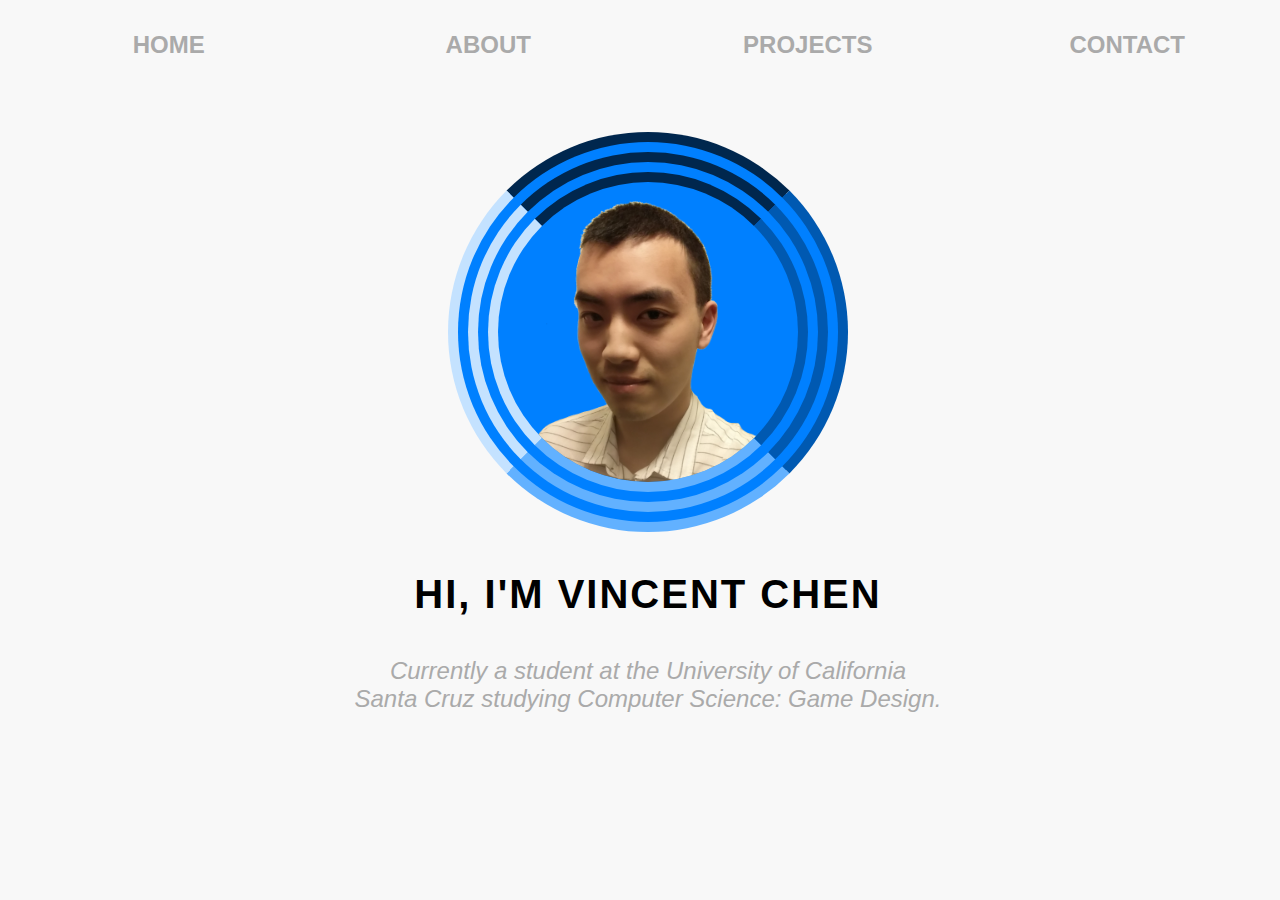
<file: index.html>
<!DOCTYPE html>
<html>
	<head>
		<title>Vincent Chen</title>
		<link rel="shortcut icon" href="assets/puddi.png">
		<link href="assets/index.css" rel="stylesheet">
		<link rel="stylesheet" href="https://maxcdn.bootstrapcdn.com/font-awesome/4.4.0/css/font-awesome.min.css">
		<script src="https://ajax.googleapis.com/ajax/libs/jquery/2.1.3/jquery.min.js"></script>
		<script src="assets/index.js" type="text/javascript"></script>
		<meta name="description" content="Student at the University of California Santa Cruz studying Computer Science: Game Design.">
	</head>
	<body>
		<section id="menu">
			<!-- menu selection-->
			<table>
				<tr>
					<td id="menu-home"><h2>HOME</h2></td>
					<td id="menu-about"><h2>ABOUT</h2></td>
					<td id="menu-projects"><h2>PROJECTS</h2></td>
					<td id="menu-contact"><h2>CONTACT</h2></td>
				</tr>
			</table>
		</section>

		<section id="home">
			<div id="image-frame"></div>
			<div>
				<p id="title-name">Hi, I'm Vincent Chen</p>
				<p id="title-description">Currently a student at the University of California<br>Santa Cruz studying Computer Science: Game Design.</p>
			</div>
		</section>

		<section id="about">
			<!-- todo: header images
			i class="fa fa-star-o fa-3x"></i> -->
			<p class="description-header">Introduction<p>
			<div>
				<p>Last Edited: Sept 14, 2015</p>
				<p>I'm Vincent Chen, a 4th year (2nd year transfer) Computer Science: Game Design major at the University of California, Santa Cruz. If I were to choose a few words to describe myself, I'd consider myself an easy going yet competitive and ambitious individual.</p>
				<p>In 2009, my uncle gifted me a book on introductory Java and after a few weeks of making colorful shapes appear in a canvas or creating a functional BrickOut game, I found great joy in programming. Since I was a kid, I enjoyed PC gaming in my free time. Combining my two passions, I decided that my dream would be to work with others to develop creative and fun games for people of all ages around the world to enjoy.</p>
				<p>I'm a huge fan of League of Legends. I began playing in season 1 with a group of close friends who introduced me to the MOBA genre. As I am an incredibly competitive person, I've reached some of the higher ranks in the past few seasons and I keep up with the professional League of Legends scene. My favorite team has been and will always be TSM, the team that sparked my ongoing interest in the game.</p>
				<p>When I'm relaxing or doing work, I often listen to a variety of music, most of which can be found on YouTube. When I'm gaming or crunching out code, I keep upbeat electronic music from Monstercat, NoCopyrightSounds, and Nexus Network on in the background. When I'm in the mood for chill or relaxing music, I find songs from Liquicity and Relaxdaily.</p>
				<p>I'm determined to gain all the knowledge and experience by keeping an open mind and tackling any challenge I'm faced with. I'm open to collaboration with teammates to solve complex problems that may seem difficult at first glance. With my current skillset, I want to be a software engineer that works on client software for browsers and desktops. As the school year progresses, I hope to strengthen my coding coding skills, specifically in C++, and continue to enjoy working on projects for school and in my free time.</p>
			</div>

			<p class="description-header">Work</p>
			<div>
				<p><strong>Academia Sinica</strong>, Institute of Information Science<p>
				<p>Intern 07/2014 - 08/2014<p>
				<ul>
					<li>Participated in developing distributed polling systems for monitored objects from distributed sources</li>
					<li>Focused on improving the front-end code for the MAD-IS and conducted tests to debug the MAD-POS scripts</li>
					<li>Collaborated with research assistants and other interns</li>
				</ul>
			</div>

			<p class="description-header">Education</p>
			<div>
				<p><strong>UC Santa Cruz</strong> - B.S. in Computer Science: Game Design, Sept 2014 - June 2016 (GPA: 3.63) Current Student, Expected graduation June 2016</p>

				<p><strong>University of Washington, Seattle</strong> - Sept 2012 - June 2014 (GPA 3.34)</p>

				<p><strong>Archbishop Mitty High School</strong> - Graduated in 2012</p>
			</div>
		</section>

		<section id="projects">
			<!-- http://tympanus.net/codrops/2012/08/08/circle-hover-effects-with-css-transitions/ -->
			<p class="description-header">Current</p>
			<ul class="proj-grid">
				<li>
					<div class="proj-item proj-img-3">
						<div class="proj-info">
							<h3>Birds At Arms</h3>
							<p>Casual 8 player MOBA where birds fight each other to destroy the opposing base (currently in development)</p>
							<p>C++</p>
							<a href="https://github.com/EthanShimooka/BAA">Link</a>
						</div>
					</div>
				</li>
				<li>
					<div class="proj-item proj-img-4">
						<div class="proj-info">
							<h3>FILM 170A</h3>
							<p>Link to a compilation of projects done in the Foundations of Digial Media course</p>
							<p>Projects will be uploaded when completed</p>
							<a href="film170.html">Link</a>
						</div>
					</div>
				</li>
			</ul>
			<p class="description-header">Past</p>
			<ul class="proj-grid">
				<li>
					<div class="proj-item proj-img-1">
						<div class="proj-info">
							<h3>Kilobots</h3>
							<p>A 2D side-scrolling platformer where the player must collect and use various colored kilobots to progress as far as possible in the stage within a minute. Stages are procedurally generated so each playthrough will have different platforms.</p>
							<p>HTML, JavaScript</p>
							<a href="https://github.com/UVERkill/KiloBots">View on Github</a>
						</div>
					</div>
				</li>
				<li>
					<div class="proj-item proj-img-2">
						<div class="proj-info">
							<h3>Aria</h3>
							<p>72-hour game jam using Unity3D to make a soccer game with boats. Focused on peer programming.</p>
							<p>Unity3D, C#</p>
							<a href="https://github.com/shrackner/ARIA">View on Github</a>
						</div>
					</div>
				</li>
			</ul>
		</section>

		<section id="contact">
			<p class="description-header">Resume</p>
			<p>Last Edited: Oct 14, 2015</p>
			<p>My resume can be found below. Personal information has been removed. Please contact me if you would like more information.</p>
			<ul>
				<li><a href="VincentChenResume.pdf" download>VincentChenResume.pdf</a></li>
				<li><a href="VincentChenResume.doc" download>VincentChenResume.doc</a></li>
				<li><a href="VincentChenResume.docx" download>VincentChenResume.docx</a></li>
			</ul>
			<p class="description-header">Email</p>
			<p>Send me questions, comments, criticisms, etc. here: <a href="mailto:vchen9@ucsc.edu">vchen9@ucsc.edu</a></p>
			<p class="description-header">LinkedIn</p>
			<p>Connect with me on <a href="https://www.linkedin.com/in/chenvin">LinkedIn</a></p>
		</section>
	</body>
</html>
</file>
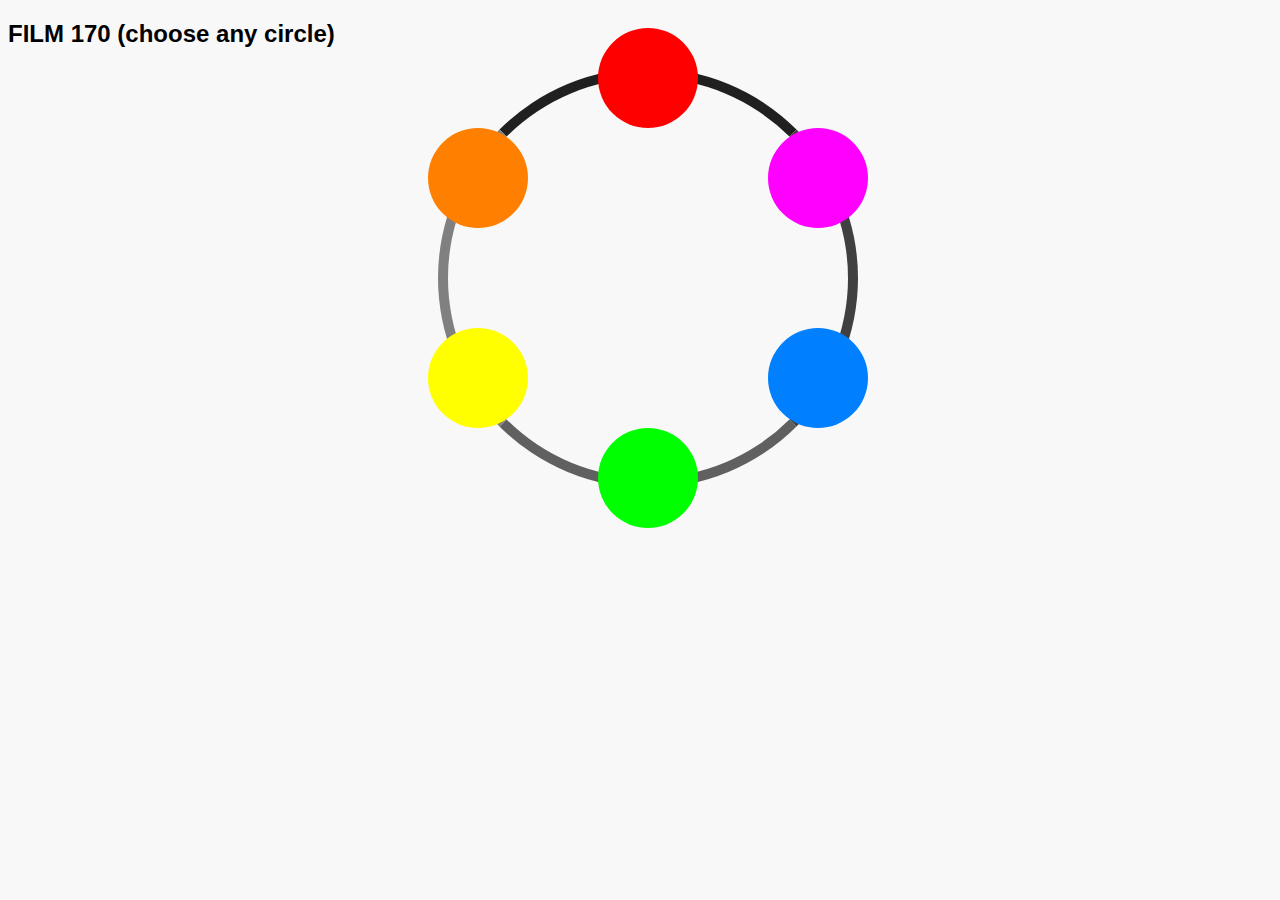
<file: film170.html>
<!DOCTYPE html>
<html>
	<head>
		<title>Film 170 Projects</title>
		<link rel="shortcut icon" href="assets/puddi.png">
		<link href="assets/film170/film.css" rel="stylesheet">
		<script src="https://ajax.googleapis.com/ajax/libs/jquery/2.1.3/jquery.min.js"></script>
		<script src="assets/film170/film.js" type="text/javascript"></script>
		<meta name="description" content="Compilation of projects from Film170 (Fall 2015)">
	</head>
	<body>
		<h2>FILM 170 (choose any circle)</h2>

		<div id="projectwheel">
			<div id="spinner">
				<div class="proj-item proj-item-1"></div>
				<div class="proj-item proj-item-2"></div>
				<div class="proj-item proj-item-3"></div>
				<div class="proj-item proj-item-4"></div>
				<div class="proj-item proj-item-5"></div>
				<div class="proj-item proj-item-6"></div>
			</div>
		</div>

		<div id="projectdisplay">
			<div id="proj1">
				<h2><a href="http://people.ucsc.edu/~mimlowe/project1/one.html">Labyrinth</a></h2>
				<p>October 7, 2015</p>
				<p><strong>Project Statement</strong></p>
				<p>Through the technological advances in the past century, more and more parts of our daily life is shifting from the real world to the digital world. Objects like newspapers, books, and photographs have all been given a digital form that can be easily viewed and shared at the click of a mouse. These objects, once physical entities, are now losing their material form, "[their] presence in time and space, [their] unique existence at the place where it happens to be" (Benjamin, 3) in order to live up to the rapid pace of our technology filled lifestyles. These objects are losing what Walter Benjamin calls "the aura of the work of art". In the past, art something that was drawn or painted on a canvas at some place and some time. Once completed, the piece of art was an unique object in the world. As we enter the digital age, art can now be easily reproduced, either through photographs of unique artworks, or artworks drawn on a computer screen and saved digitally as a combination of binary numbers. Despite losing some of its uniqueness, art can now be easily distributed and shared for all to view.</p>
				<p>I believe that the technological age has definitely changed our perception of art. To demonstrate this, our project consists of a labyrinth of images and inspirational quotes, linked together using hypertext. Some of the images correctly depict the original source of the quote while others are misattributed. This is to mirror the idea that digital forms of art and media have lost its uniqueness when viewed online since it no longer has an attributed time and place much like how the misattributed quotes can be posted an infinite amount of different times on the Internet.</p>
				<p>Hypertext serves as a way to link different things together through words as well as images, videos, or sounds. Humans are able to click on elements on webpages to view other related pages of their choice. At first glance, a user may have this preconception that the quotes are directly said by the displayed character since we chose combinations that would seem believable. As the user traverses through the pages, they soon realize that most quotes actually have no direct connection to the character. This is done to question the idea of online authorship - can we believe everything on the Internet to be true or factual? Our project randomly links words to other pages, but if I were to relink the pages, I would want the chosen word or image to be related to the next page. It was interesting how we were to make a labyrinth or maze - something that has a definite beginning and end - using hypertext - something that has no endpoints. The Internet complements the real world as a way to connect people around the world through digital media.</p>
				<p><strong>Prototype Documentation</strong></p>
				<a href="assets/film170/p1_1.JPG">Theme Planning</a>
				<a href="assets/film170/p1_3.JPG">Planning Continued</a>
				<a href="assets/film170/p1_2.JPG">Linking Map</a>
			</div>

			<div id="proj2">
				<h2>Mapping</h2>
				<p>October 14, 2015</p>
				<p><strong>Project Statement</strong></p>
				<p>There are multiple ways to display digital media works on the web. One could display his or her work in a linear fashion, making use of HTML drop down selection menus or just plain text lists displayed on a page. However, those formats lack in visual presentation of work and promote a sense of linearity when users are looking at the page. In order to create a display scheme that promotes non-linearity while maintaining hypertexual links to other digital media works, I designed and prototyped a display wheel that shows a preview of the project within the circle. Users are able to click on these circles in any order, which loads the detailed description and links in a box below. The graphics are purely done with HTML divs with CSS formatting. A JavaScript function brings the page to life by changing the CSS to animate the display. The bottom most circle will be the current project being viewed.</p>
				<p>Why did I choose to make a wheel? Circular objects give a sense of non-linearity because there's no real beginning and end. A user can choose and view the projects that interest them the most. Furthermore, circles give this feeling of connectivity - things that are positioned on the border of the circle are connected in some way.</p>
				<p>Below I have some pictures of hand drawn prototypes. With a bit of calculations, I'm able to position the circles relative to the circle so that all elements rotate simultaneously. Currently, the text below the preview wheel does not update dynamically based on which circle the user chooses; there are plans to fix this issue in the following weeks. Additionally, future iterations of this display wheel may include better formatting of the text as well as moving the title of the work into the center of the display wheel.</p>
				<p><strong>Prototype Documentation</strong><p>
				<a href="assets/film170/p2_1.jpg">Initial Draft</a>
				<a href="assets/film170/p2_2.jpg">Calculations</a>
			</div>

			<div id="proj3">
				<h2><a href="film170/processing.html">Processing</a></h2>
				<p>October 21, 2015</p>
				<p><strong>Project Statement</strong></p>
				<p>On the web, there are many ways that text can be viewed. News sites like ESPN or online encyclopedias like Wikipedia display the text in article form which is just a block of text. Other forms of text may include infographics which combine text and graphical data or text paired with videos to enhance the user experience. For this project, I created a simple interactive page that displays a nursury rhyme we all learned as children - Twinkle Twinkle Little Star. Taking this text, I wanted to bring the text to life without the aid of images or video. Since the poem is literally about shining stars, I thought to create a page that had blinking text to simulate looking at bright stars in the night sky. The first interation had four lines of text that faded in and out; however, it did not look natural for there to only be four elements representing shining stars, so I broke down the text further into ten segments to add more "star" elements to the page. As for placement, random locations were generated each time a star "faded away" to give a sense that there are a lot more than ten stars in the sky (which is supposed to simulate the billions of stars in the universe). With the main display completed, a problem I ran into was that it was difficult to follow along with the text since the sections were given a random position on the screen. To make it easier to read the text in the order it is intended, one phrase of the poem is highlighted in yellow at one time. The user can click anywhere on the page to highlight and easily read the next segment of text without feeling lost. Overall, I took the text of a simple poem and organized in such a way that the text itself had both texual and visual meanings.</p>
				<p><strong>Prototype Documentation</strong></p>
				<a href="assets/film170/p3_1.jpg">Idea and Calculations</a>
			</div>

			<div id="proj4">
				<h2><a href="film170/ghostmachine/mickey.html">Ghost in the Machine</a></h2>
				<p>October 28, 2015</p>
				<p><strong>Project Statement</strong></p>
				<p>At the turn of the 19th century, cinema and film became a widespread form of entertainment - it was able to capture real time and display that segment of time over and over. Mary Ann Doane writes about how cinema has changed the way humans perceive time for not only the present but also the future. Prior to film, life events were documented as static images or plain text. By shifting from those mediums toward the medium of film where people can view and relive any recorded moment, time seems to become timeless since people of the future can always view events of the past.</p>
				<p>I think the most interesting thing to compare between different cinematic entities is how the evolution of technology shaped cinema in different periods of time. Mickey Mouse is one of the most iconic cartoon characters in the world. For those that were born in previous generations and grew up with Mickey Mouse in their childhood, they still have access to the earliest cartoon films from 1928 where Mickey is a black and white 2 dimensional character on an old TV screen since those films were created and retained in a form that can still be viewed today. For those that were born in the 21st century, we have grown to love the brightly colored 3 dimensional model of Mickey on a high definition screen. The technology advancements in animation tools and television sets has changed the appearance of the character, but even with over 80 years of history, the feeling we get from watching Mickey cartoons is the same. Just based on the characteristics of the cartoon, we are able to periodize the character since we know what kind of technology existed in the early 20th century, mid 20th century, and 21st century.</p>
				<p><strong>Prototype Documentation</strong></p>
				<p>No physical prototype</p>
			</div>

			<div id="proj5">
				<h2><a href="film170/animation/animation.html">Animation</a></h2>
				<p>November 17, 2015</p>
				<p><strong>Project Statement</strong></p>
				<p>While beginning this animation project, I found it quite difficult to choose an object to animate. I wanted to choose an object that had great significance in my everyday life. We live in a world today where technology is so vast and advanced that there are far too many objects that I consider to be important enough that it would be difficult to live without. Laying in bed one night, I decided that I would use my cellphone as the object or subject for animation.</p>
				<p>Despite the fact that my smartphone has the ability to take pictures, it can't take a picture of itself, so I had to use a regular camera to take a picture of myself holding the phone. Using that picture, I added some filters using GIMP, a free image editing software, to make the image look more cartoon-like. With some basic layer duplication and manipulation, I made the phone screen display the image, which displays a phone with the image, and so on, giving the illusion that the image had infinite depth. Animating this image took advantage of CSS3 animations which could be called from a JavaScript script. Currently, the animation only works in Chrome and other browsers with webkit-animation support.</p>
				<p>This project was mainly inspired by infinite GIFs that people post to the internet. I wanted to portray the idea that technology, such as smartphones, are such an integral part of our life that what's shown on the screen is almost the same as reality. When we wake up in the morning, looking at live feeds such as Twitter or news sites like Reddit give us the most up to date information about the world we live in, even if the event that occurred is not one that is local. The virtual world displayed on a phone or computer screen is just an extension of the real world. Sometimes we are so engrossed by technology that we forgo real life interactions for virtual interactions with others. This animation aims to show that the real world and the virtual world are seamlessly linked with one another.</p>
				<p><strong>Prototype Documentation</strong></p>
				<a href="assets/film170/p6_1.jpg">Animation Plan</a>
			</div>

			<div id="proj6">
				<h2>Mapping Revamped</a></h2>
				<p>December 3, 2015</p>
				<p><strong>Project Statement</strong></p>
				<p>As I'm a huge fan of interactive web pages, I decided to update the website to create a greater sense of immersion for users visiting the site. I did this through the use of JavaScript and CSS code that adds interactivity to the page. Before, the text was shown all on one page, with no user interactivity. Now the user can choose these spheres at the top in any order they wish to view different subpages.</p>
				<p>Since I have very little artistic talent in terms of drawing, the six circles at the top are currently the different colors on the color wheel. Initially, I planned further updates to this page that would include icons that give the user a sense of what may be on the page once they click on it. However, I actually found that the simplicity of colored circles adds a sense of mystery to the page. By not showing a preview of the project in the center of the circular object, the user can freely pick any one of the six to begin at.  Additionally, I designed the page so that the text is surrounded by a rounded border box that matches the color of the wheel. The circle is attached to the box to give a sense of unity on the page.</p>
				<p>Overall, I'm quite happy with how this project turned out in the end. Adding user interactivity to web pages definitely brings it to life and the design choice to use circles gives a sense that all the entities are somehow connected in a way. This is especially true for things on the Internet. Not only are the media entities connected on the page, but people around the world are connected through the technology we have today.</p>
			</div>
		</div>
	</body>
</html>
</file>
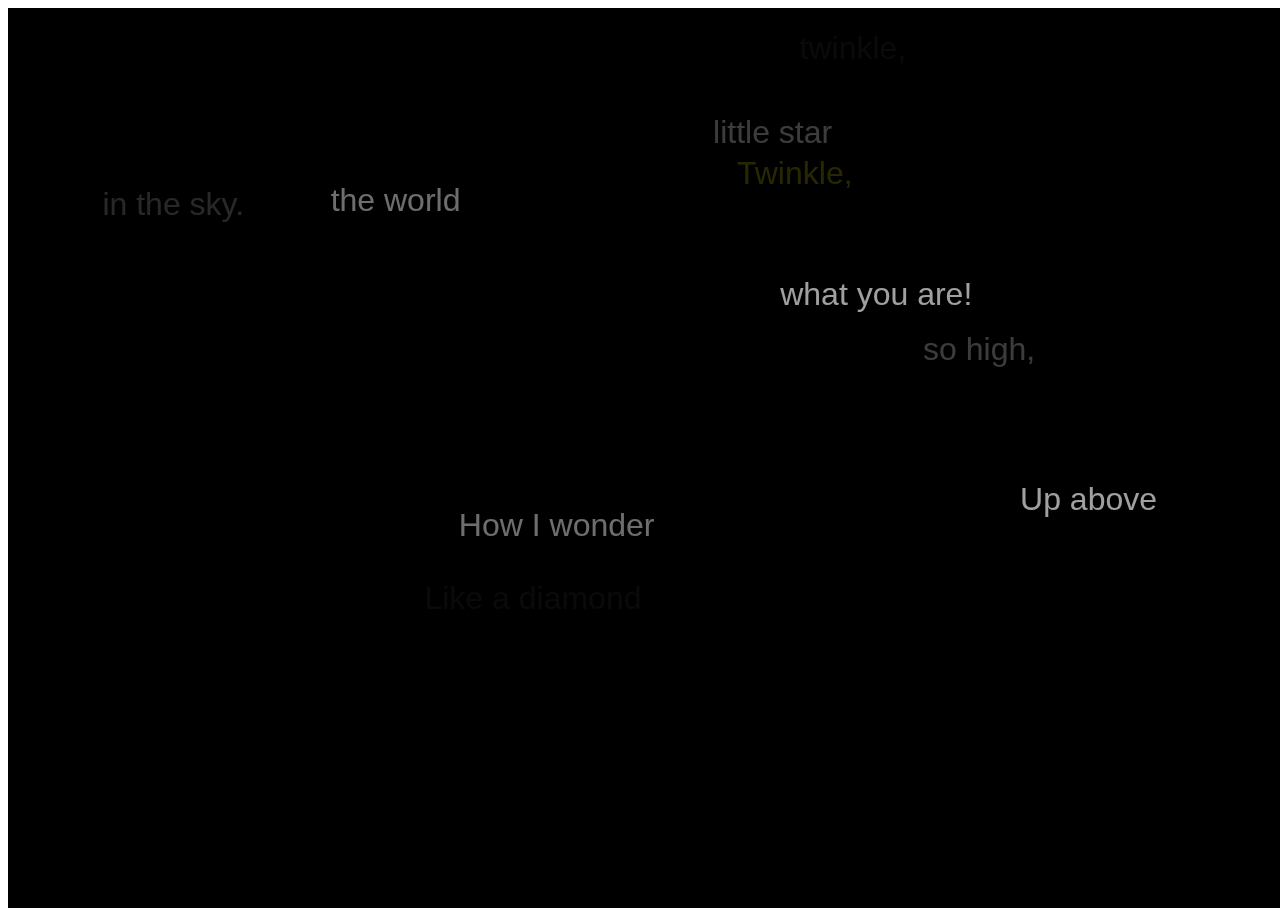
<file: film170/processing.html>
<html>
	<head>
		<script language="javascript" type="text/javascript" src="p5.js"></script>
		<script language="javascript" type="text/javascript" src="sketch.js"></script>
	</head>
	<body>
	</body>
</html>
</file>
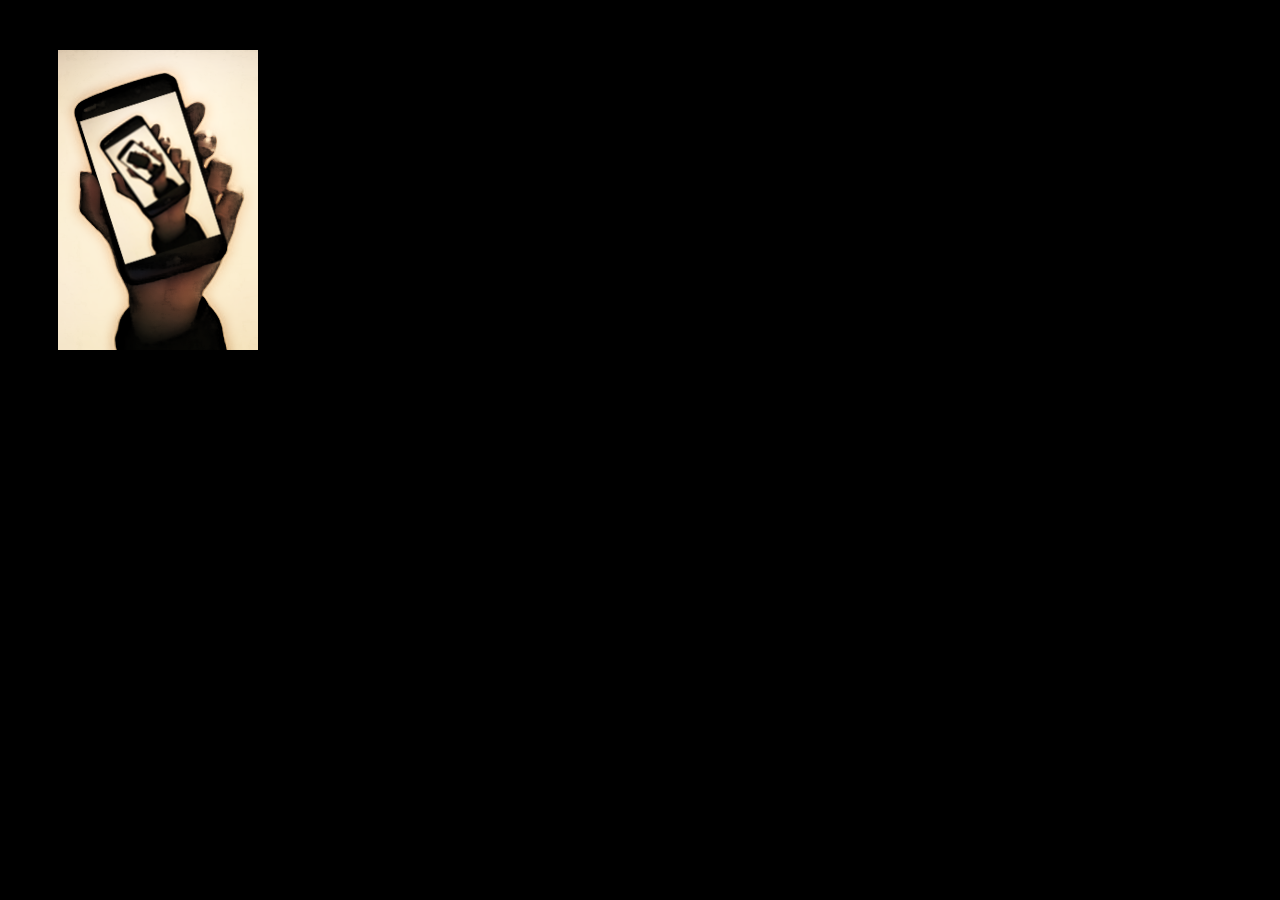
<file: film170/animation/animation.html>
<!doctype HTML>
<html>
	<head>
		<link href="animation.css" rel="stylesheet">
		<script src="https://ajax.googleapis.com/ajax/libs/jquery/2.1.3/jquery.min.js"></script>
		<script src="animation.js" type="text/javascript"></script>
	</head>
	<body>
		<div id="wrap">
			<div id="img"></div>
		</div>
	</body>
</html>
</file>
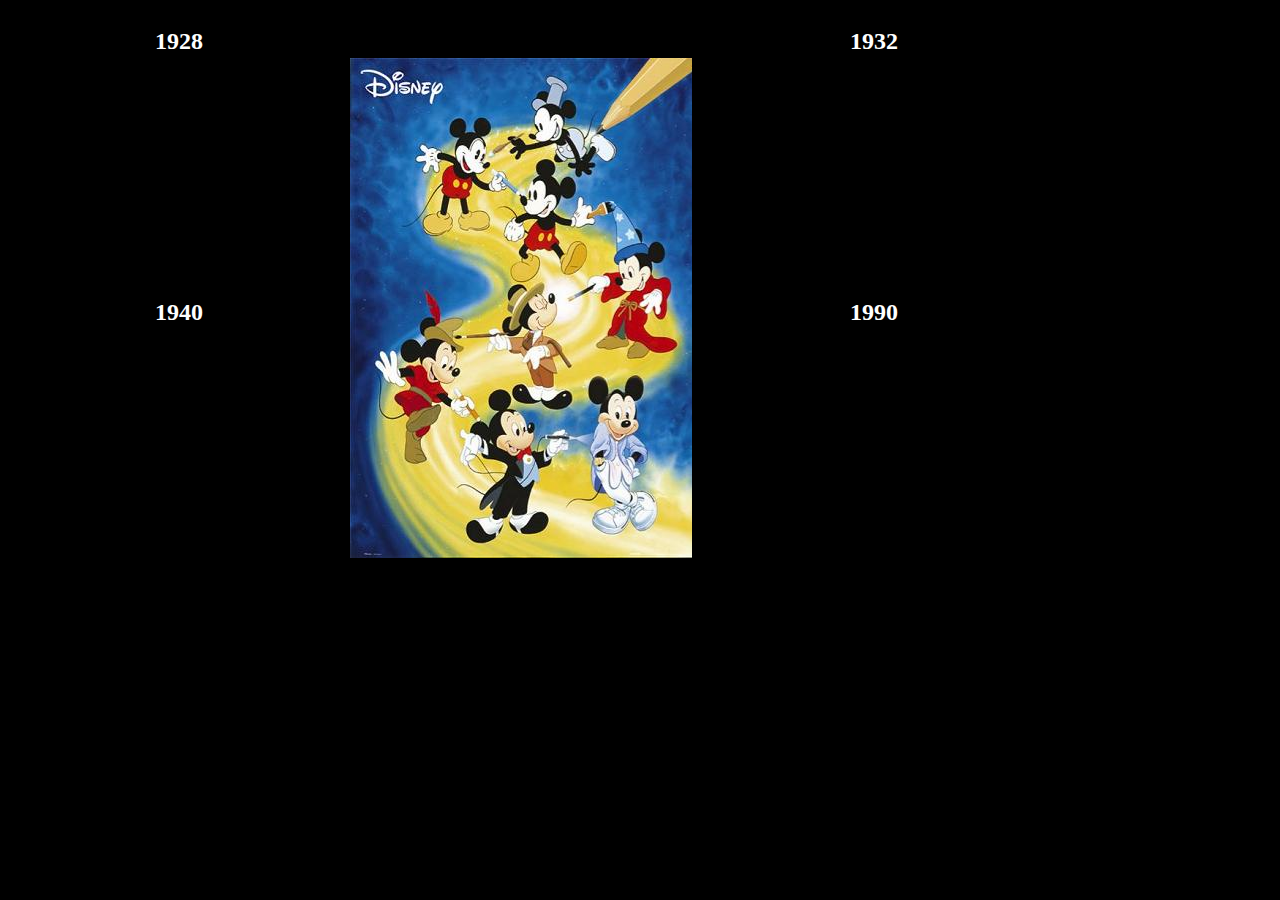
<file: film170/ghostmachine/mickey.html>
<!DOCTYPE html>
<html>
	<head>
		<title>Ghost in the Machine</title>
		<link href="mickey.css" rel="stylesheet">
	</head>

	<body>
		<div id="container">
			<div id="column-left">
				<h2>1928</h2>
				<iframe width="340" height="200" src="https://www.youtube.com/embed/7NQyzcDnMdE" frameborder="0" allowfullscreen></iframe>
				<h2>1940</h2>
				<iframe width="340" height="200" src="https://www.youtube.com/embed/1RSXi7Rd9H0" frameborder="0" allowfullscreen></iframe>
			</div>
			<div id="column-center"></div>
			<div id="column-right">
				<h2>1932</h2>
				<iframe width="340" height="200" src="https://www.youtube.com/embed/NVOOIITxZMk" frameborder="0" allowfullscreen></iframe>
				<h2>1990</h2>
				<iframe width="340" height="200" src="https://www.youtube.com/embed/ygYfKglM0U8" frameborder="0" allowfullscreen></iframe>
			</div>
		</div>
	</body>
</html>
</file>
<file: assets/index.css>
html body {
	width: 100%;
	height: 100%;
	font-family: 'Open Sans', Arial, sans-serif;
	overflow-x: hidden;
}

body {
	background: rgba(248, 248, 248, 1.0);
}

/* project circles */
.proj-grid {
	margin: 20px 0 0 0;
	padding: 0;
	list-style: none;
	display: block;
	text-align: center;
	width: 100%;
}

.proj-grid:after,
.proj-item:before {
	content: '';
	display: table;
}

.proj-grid:after {
	clear: both;
}

.proj-grid li {
	width: 300px;
	height: 300px;
	display: inline-block;
	margin: 20px;
}

.proj-item {
	width: 100%;
	height: 100%;
	border-radius: 50%;
	position: relative;
	cursor: default;
	box-shadow:
		inset 0 0 0 0 rgba(70, 130, 180, 0.4),
		inset 0 0 0 16px rgba(255, 255, 255, 0.6),
		0 1px 2px rgba(0, 0, 0, 0.1);
	transition: all 0.2s ease-in-out;
}

.proj-img-1 {
	background-image: url("kilobots.png");
	background-position: 0px 50px;
	background-size: contain;
}

.proj-img-2 { /* aria the football */
	background-image: url("aria.png");
	background-size: cover;
}

.proj-img-3 { /* cmpm170 */
	background-image: url("cmps170.jpg");
	background-size: contain;
	background-repeat: no-repeat;
}

.proj-img-4 { /* film170 */
	background-image: url("film170.jpg");
	background-size: contain;
	background-repeat: no-repeat;
}

.proj-info {
	position: absolute;
	width: 100%;
	height: 100%;
	border-radius: 50%;
	overflow: hidden;
	opacity: 0;
	transition: all 0.4s ease-in-out;
	transform: scale(0);
	backface-visibility: hidden;
}

.proj-info h3 {
	color: #fff;
	text-transform: uppercase;
	position: relative;
	letter-spacing: 2px;
	font-size: 24px;
	margin: 0 30px;
	padding: 65px 0 0 0;
	height: 30px;
	font-family: 'Open Sans', Arial, sans-serif;
	text-shadow:
		0 0 1px #fff,
		0 1px 2px rgba(0, 0, 0, 0.3);
}

.proj-info p {
	color: #fff;
	padding: 10px 0px;
	/*font-style: italic; */
	margin: 0 30px;
	font-size: 12px;
	/* border-top: 1px solid rgba(255, 255, 255, 0.5); */
}

.proj-info a {
	display: block;
	color: rgba(255, 255, 255, 0.7);
	font-style: normal;
	font-weight: 700;
	text-transform: uppercase;
	font-size: 12px;
	letter-spacing: 1px;
	padding-top: 4px;
	font-family: 'Open Sans', Arial, sans-serif;
	text-decoration: none; /* remove underline from <a> */
}

.proj-info a:hover {
	background: rgba(0, 0, 128, 0.5);
	/*color: rgba(255, 242, 34, 0.8);*/
}

.proj-item:hover {
	/* 0, 191, 255*/
	box-shadow:
		inset 0 0 0 150px rgba(28, 52, 72, 0.6),
		inset 0 0 0 16px rgba(255, 255, 255, 0.8),
		0 1px 2px rgba(0, 0, 0, 0.1);
}

.proj-item:hover .proj-info {
	opacity: 1;
	transform: scale(1);
}

/* menu */
#menu {

}

#menu table {
	width: 100%;
	margin-bottom: 50px;
	text-align: center;
	color: rgba(170, 170, 170, 1.0);
}

/*
#menu table .selected {
	color: rgba(0, 0, 0, 1.0);
}
*/

#menu table td {
	width: 25%;
}

#menu table h2:hover {
	color: rgba(0, 0, 0, 1.0);
	cursor: default;
}

/* home */
#home {
	width: 100%;
}

#home p {
	width: 100%;
	text-align: center;
}

#image-frame {
	width: 400px;
	height: 400px;
	position: relative;
	top: 0;
	bottom: 0;
	margin: auto;
}

#title-name {
	font-weight: bold;
	font-size: 40px;
	letter-spacing: 2px;
	text-transform: uppercase;
}

#title-description {
	font-style: italic;
	font-size: 24px;
	color: rgba(170, 170, 170, 1.0);
}

/* about */
#about {
	display: none;
	height: 100%;
	width: 80%;
	margin: 0 auto;
}

.description-header {
	text-align: center;
	font-size: 24px;
	font-weight: bold;
}

.description-header > .fa-star-o {
	color: #FFCC00;
	background: #FF8080;
	border-radius: 50%;
	border-bottom: 10px solid black;
}

/* projects */
#projects {
	display: none;
}

/* contact */
#contact {
	display: none;
	height: 100%;
	width: 80%;
	margin: 0 auto;
}



/* other css */
@-webkit-keyframes spin{
	0% {
		-webkit-transform: rotateZ(0deg);
	}
	100% {
		-webkit-transform: rotateZ(360deg);
	}
}


.circle-border {
	position: absolute;
	display: inline-block;
	border-radius: 50%;
	/* http://www.colorhexa.com/0080ff shades +-5/10 */
	background: #0080FF; /* base color */
	border-top: 10px solid #00274E; /* darkest */
	border-right: 10px solid #0059B1;
	border-bottom: 10px solid #62B1FF;
	border-left: 10px solid #C4E2FF; /* lightest */
}

.selfportrait {
	position: absolute;
	display: inline-block;
	border-radius: 50%;
	left: 50px;
	top: 50px;
	width: 300px;
	height: 300px;
	
	background-image: url(self.png);
	background-size: 75%;
	background-repeat: no-repeat;
	background-position: 35px 0px;
}

/*
@-webkit-keyframes spin{
    0%{
    -moz-transform: rotateZ(0deg);
    -webkit-transform: rotateZ(0deg);
    -o-transform: rotateZ(0deg);
    -ms-transform: rotateZ(0deg);
    }
    100%{
    -moz-transform: rotateZ(360deg);
    -webkit-transform: rotateZ(360deg);
    -o-transform: rotateZ(360deg);
    -ms-transform: rotateZ(360deg);
    }
}

@-moz-keyframes spin{
    0%{
    -moz-transform: rotateZ(0deg);
    -webkit-transform: rotateZ(0deg);
    -o-transform: rotateZ(0deg);
    -ms-transform: rotateZ(0deg);
    }
    100%{
    -moz-transform: rotateZ(360deg);
    -webkit-transform: rotateZ(360deg);
    -o-transform: rotateZ(360deg);
    -ms-transform: rotateZ(360deg);
    }
}

@-o-keyframes spin{
    0%{
    -moz-transform: rotateZ(0deg);
    -webkit-transform: rotateZ(0deg);
    -o-transform: rotateZ(0deg);
    -ms-transform: rotateZ(0deg);
    }
    100%{
    -moz-transform: rotateZ(360deg);
    -webkit-transform: rotateZ(360deg);
    -o-transform: rotateZ(360deg);
    -ms-transform: rotateZ(360deg);
    }
}

@-ms-keyframes spin{
    0%{
    -moz-transform: rotateZ(0deg);
    -webkit-transform: rotateZ(0deg);
    -o-transform: rotateZ(0deg);
    -ms-transform: rotateZ(0deg);
    }
    100%{
    -moz-transform: rotateZ(360deg);
    -webkit-transform: rotateZ(360deg);
    -o-transform: rotateZ(360deg);
    -ms-transform: rotateZ(360deg);
    }
}
*/
</file>
<file: assets/film170/film.css>
html body {
	width: 100%;
	height: 100%;
	font-family: 'Open Sans', Arial, sans-serif;
	overflow-x: hidden;
}

body {
	background: rgba(248, 248, 248, 1.0);
}

#projectwheel {
	position: relative;
	display: block;
	width: 420px;
	height: 420px;
	margin-left: auto;
	margin-right: auto;
	transition: all 0.75s ease-in-out;
}

#spinner {
	position: relative;
	display: inline-block;
	border-radius: 50%;
	width: 400px;
	height: 400px;
	margin: 0 auto;
	/* http://www.colorhexa.com/0080ff shades +-5/10 */
	/* background: #0080FF; /* base color */
	border-top: 10px solid #202020; /* darkest */
	border-right: 10px solid #404040;
	border-bottom: 10px solid #606060;
	border-left: 10px solid #808080; /* lightest */
}

.proj-item {
	position: absolute;
	width: 100px;
	height: 100px;
	border-radius: 50%;
}

.proj-item-1 {
	margin: -50px 150px;
	background: #FF0000;
}

.proj-item-2 {
	margin: 50px -20px;
	background: #FF8000;
}

.proj-item-3 {
	margin: 250px -20px;
	background: #FFFF00;
}

.proj-item-4 {
	margin: 350px 150px;
	background: #00FF00;
}

.proj-item-5 {
	margin: 250px 320px;
	background: #0080FF;
}

.proj-item-6 {
	margin: 50px 320px;
	background: #FF00FF;
}

.rotate1 {
	-webkit-transform: rotateZ(180deg);
	-moz-transform: rotateZ(180deg);
	-o-transform: rotateZ(180deg);
	-ms-transform: rotateZ(180deg);
	transform: rotateZ(180deg);
}

.rotate2 {
	-webkit-transform: rotateZ(240deg);
	-moz-transform: rotateZ(240deg);
	-o-transform: rotateZ(240deg);
	-ms-transform: rotateZ(240deg);
	transform: rotateZ(240deg);
}

.rotate3 {
	-webkit-transform: rotateZ(300deg);
	-moz-transform: rotateZ(300deg);
	-o-transform: rotateZ(300deg);
	-ms-transform: rotateZ(300deg);
	transform: rotateZ(300deg);
}

.rotate4 {
	-webkit-transform: rotateZ(0deg);
	-moz-transform: rotateZ(0deg);
	-o-transform: rotateZ(0deg);
	-ms-transform: rotateZ(0deg);
	transform: rotateZ(0deg);
}

.rotate5 {
	-webkit-transform: rotateZ(60deg);
	-moz-transform: rotateZ(60deg);
	-o-transform: rotateZ(60deg);
	-ms-transform: rotateZ(60deg);
	transform: rotateZ(60deg);
}

.rotate6 {
	-webkit-transform: rotateZ(120deg);
	-moz-transform: rotateZ(120deg);
	-o-transform: rotateZ(120deg);
	-ms-transform: rotateZ(120deg);
	transform: rotateZ(120deg);
}

#projectdisplay {
	margin-left: 100px;
	margin-right: 100px;
}

#proj1 {
	display: none;
	border: 5px solid #FF0000;
	border-radius: 25px;
	padding: 20px;
}

#proj2 {
	display: none;
	border: 5px solid #FF8000;
	border-radius: 25px;
	padding: 20px;
}

#proj3 {
	display: none;
	border: 5px solid #FFFF00;
	border-radius: 25px;
	padding: 20px;
}

#proj4 {
	display: none;
	border: 5px solid #00FF00;
	border-radius: 25px;
	padding: 20px;
}

#proj5 {
	display: none;
	border: 5px solid #0080FF;
	border-radius: 25px;
	padding: 20px;
}

#proj6 {
	display: none;
	border: 5px solid #FF00FF;
	border-radius: 25px;
	padding: 20px;
}
</file>
<file: film170/animation/animation.css>
html {
	height: 100%;
	width: 100%;
	background: black;
}

#wrap {
	height: 300px;
	width: 200px;
	margin-left: 50px;
	margin-top: 50px;
	overflow: hidden;
	position: relative;

}

#img {
	top: 100px;
	height: 300px;
	width: 200px;
	background-image: url(phone2cartoon4layerv2.png);
	background-position: -8px 0px;
}



@-moz-keyframes rotate {
	from {
		-moz-transform: rotate(0deg) scale(1) translateY(0px) translateX(0px);
	}
	to {
		-moz-transform: rotate(17deg) scale(2.1) translateY(22px) translateX(7px);
	}
}

@-webkit-keyframes rotate {
	from {
		-webkit-transform: rotate(0deg) scale(1) translateY(0px) translateX(0px);
	}
	to {
		-webkit-transform: rotate(17deg) scale(2.1) translateY(22px) translateX(7px);
	}
}
</file>
<file: film170/ghostmachine/mickey.css>
html {
	width: 1053px;
	background-color: black;
}

#container {
	width: 100%;
}

#column-left {
	float: left;
	width: 33%;
	height: 600px;
}

#column-right {
	float: right;
	width: 33%;
	height: 600px;
}

#column-center {
	display: inline-block;
	width: 33%;
	height: 500px;
	background-image: url(mickeytimeline.png);
	margin-top: 50px;
}

h2 {
	color: white;
	text-align: center;
}
</file>
